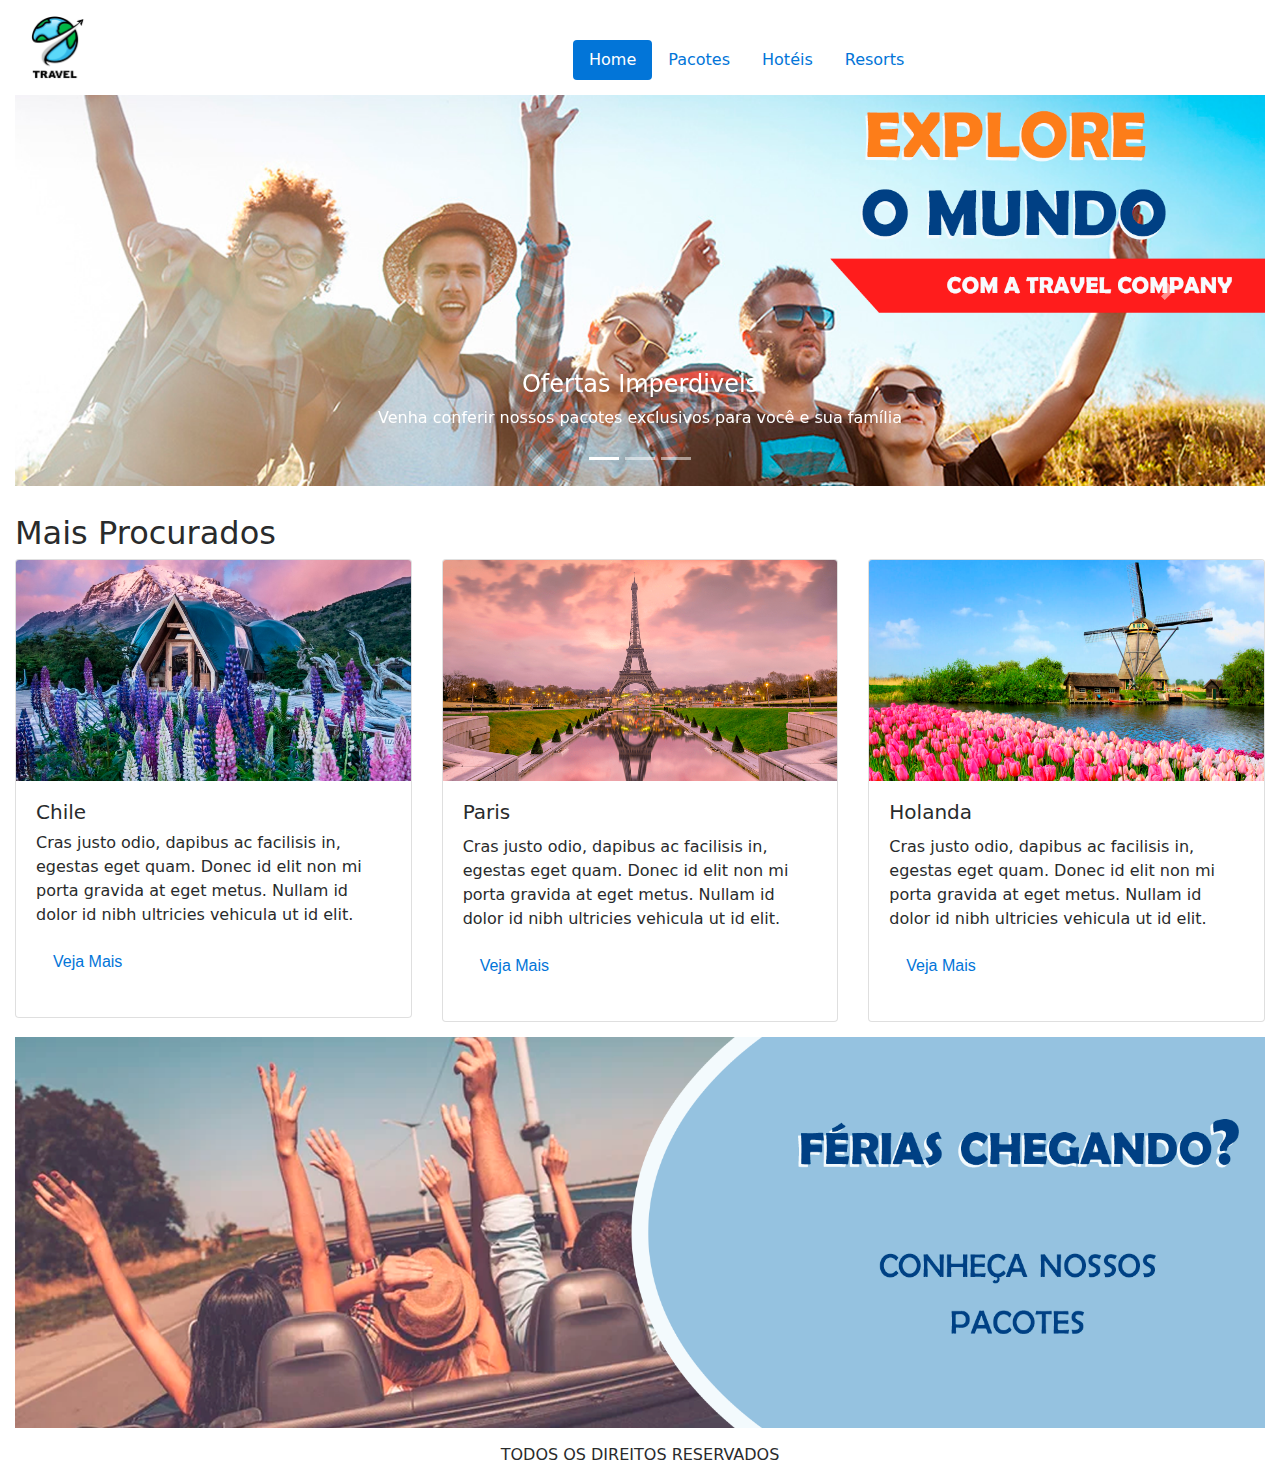
<file: index.html>
<!DOCTYPE html>
<html lang="en">
  <head>
    <meta charset="utf-8">
    <meta http-equiv="X-UA-Compatible" content="IE=edge">
    <meta name="viewport" content="width=device-width, initial-scale=1">

    <title>Home</title>

    <meta name="description" content="Source code generated using layoutit.com">
    <meta name="author" content="LayoutIt!">

	<link rel="icon" href="imagens/favicon.png">

    <link href="css/bootstrap.min.css" rel="stylesheet">
    <link href="css/style.css" rel="stylesheet">
	<link href="css/home.css" rel="stylesheet">

  </head>
  <body>

    <div class="container-fluid">
		<!-- CAIXA PRINCIPAL QUE RECEBERÁ AS DEMAIS -->
		<!-- FLUID - SERÁ 100% DA TELA -->

	<div class="row">
		<!-- ABRI UMA LINHA E COLOQUEI DUAS CAIXAS PARA O LOGO E O MENU -->

		<div class="col-md-2">
			<!-- CAIXA DO LOGO -->
			<!-- COLOQUEI 2 PARA A CAIXA DO LOGO FICAR MENOR, PARA O MENU RESTARÁ 10, SENDO QUE 12 É 100%  -->

			<img alt="Bootstrap Image Preview" src="imagens/logo.png" title="logo" alt="logo" class="tamanhoimg">
		</div>

		<div class="col-md-10">

			<!--CAIXA DO MENU -->
			<ul class="nav justify-content-center nav-pills navform">
				<li class="nav-item ">
					<a class="nav-link active" href="index.html">Home</a>
				</li>
				<li class="nav-item">
					<a class="nav-link" href="pacotes.html">Pacotes</a>
				</li>
				<li class="nav-item">
					<a class="nav-link" href="hoteis.html">Hotéis</a>
				</li>
				<li class="nav-item">
					<a class="nav-link" href="resorts.html">Resorts</a>
				</li>
					<div class="dropdown-menu dropdown-menu-right" aria-labelledby="navbarDropdownMenuLink">
						 <a class="dropdown-item" href="#">Action</a> <a class="dropdown-item" href="#">Another action</a> <a class="dropdown-item" href="#">Something else here</a>
						<div class="dropdown-divider">
						</div> <a class="dropdown-item" href="#">Separated link</a>
					</div>
				</li>
			</ul>
		</div>
	</div>
	<!-- FIM DA CAIXA DO MENU -->

	<!-- COMEÇA  CARROSEL -->
	<div class="row">
		<div class="col-md-12 form">
			<div class="carousel slide" id="carousel-842290">
				<ol class="carousel-indicators">
					<li data-slide-to="0" data-target="#carousel-842290" class="active">
					</li>
					<li data-slide-to="1" data-target="#carousel-842290">
					</li>
					<li data-slide-to="2" data-target="#carousel-842290">
					</li>
				</ol>
				<div class="carousel-inner">
					<div class="carousel-item active">
						<img class="d-block w-100" alt="Carousel Bootstrap First" src="imagens/Banner 1.png" title="explore o mundo" alt="banner1" class="img-fluid">
						<div class="carousel-caption">
							<h4>
								Ofertas Imperdiveis
							</h4>
							<p>
								Venha conferir nossos pacotes exclusivos para você e sua família
							</p>
							
						</div>
						
					</div>
					<div class="carousel-item">
						<img class="d-block w-100" alt="Carousel Bootstrap Second" src="imagens/Banner 2.png" title="melhores destinos" alt="banner2" class="img-fluid">
					</div>
					<div class="carousel-item">
						<img class="d-block w-100" alt="Carousel Bootstrap Third" src="imagens/Banner 3.png" title="pacotes completos" alt="banner3" class="img-fluid">
					</div>
				</div> <a class="carousel-control-prev" href="#carousel-842290" data-slide="prev"><span class="carousel-control-prev-icon"></span> <span class="sr-only">Previous</span></a> <a class="carousel-control-next" href="#carousel-842290" data-slide="next"><span class="carousel-control-next-icon"></span> <span class="sr-only">Next</span></a>
			</div>
		</div>
	</div>
	<!-- FIM DO CARROSEL -->

	
	<div class="row">
		<div class="col-md-12 form">

			<h2>Mais Procurados</h2>

			<!-- COMEÇA A TAMB AQUI -->
			<div class="row">
				<div class="col-md-4">
					<div class="card">
						<img class="card-img-top" alt="Bootstrap Thumbnail First" src="imagens/chile.png" title="chile" alt="chile" class="img-fluid">
						<div class="card-block">
							<h5 class="ard-title">
								Chile
							</h5>
							<p class="card-text">
								Cras justo odio, dapibus ac facilisis in, egestas eget quam. Donec id elit non mi porta gravida at eget metus. Nullam id dolor id nibh ultricies vehicula ut id elit.
							</p>
							<p>
								<a href="pacotes.html"> <button type="button" class="btn btn-link">Veja Mais</button> </a>
							</p>
						</div>
					</div>
				</div>
				<div class="col-md-4">
					<div class="card">
						<img class="card-img-top" alt="Bootstrap Thumbnail Second" src="imagens/paris.png" title="paris" alt="paris" class="img-fluid">
						<div class="card-block">
							<h5 class="card-title">
								Paris
							</h5>
							<p class="card-text">
								Cras justo odio, dapibus ac facilisis in, egestas eget quam. Donec id elit non mi porta gravida at eget metus. Nullam id dolor id nibh ultricies vehicula ut id elit.
							</p>
							<p>
								<a href="pacotes.html"> <button type="button" class="btn btn-link">Veja Mais</button> </a>
							</p>
						</div>
					</div>
				</div>
				<div class="col-md-4">
					<div class="card">
						<img class="card-img-top" alt="Bootstrap Thumbnail Third" src="imagens/holanda.png" title="holanda" alt="holanda" class="img-fluid">
						<div class="card-block">
							<h5 class="card-title">
								Holanda
							</h5>
							<p class="card-text">
								Cras justo odio, dapibus ac facilisis in, egestas eget quam. Donec id elit non mi porta gravida at eget metus. Nullam id dolor id nibh ultricies vehicula ut id elit.
							</p>
							<p>
								<a href="pacotes.html"> <button type="button" class="btn btn-link">Veja Mais</button> </a>
							</p>
						</div>
					</div>
				</div>
			</div>
			<!-- TERMINA A TAMB -->

			<!-- COMEÇA O BANNER BAIXO -->
			<div class="row">
				<div class="col-md-12 form">
					<img alt="Bootstrap Image Preview" src="imagens/banner baixo.png" class="img-fluid">
				</div>	
			</div>
			<!-- ACABA O BANNER BAIXO -->

			<!-- COMEÇA O RODAPÉ -->
			<div class="row">
				<div class="col-md-12 text-center">
					TODOS OS DIREITOS RESERVADOS
				</div>
			</div>
			<!-- TERMINA O RODAPÉ -->
			
		</div>
	</div>
</div>

    <script src="js/jquery.min.js"></script>
    <script src="js/bootstrap.min.js"></script>
    <script src="js/scripts.js"></script>
  </body>
</html>
</file>
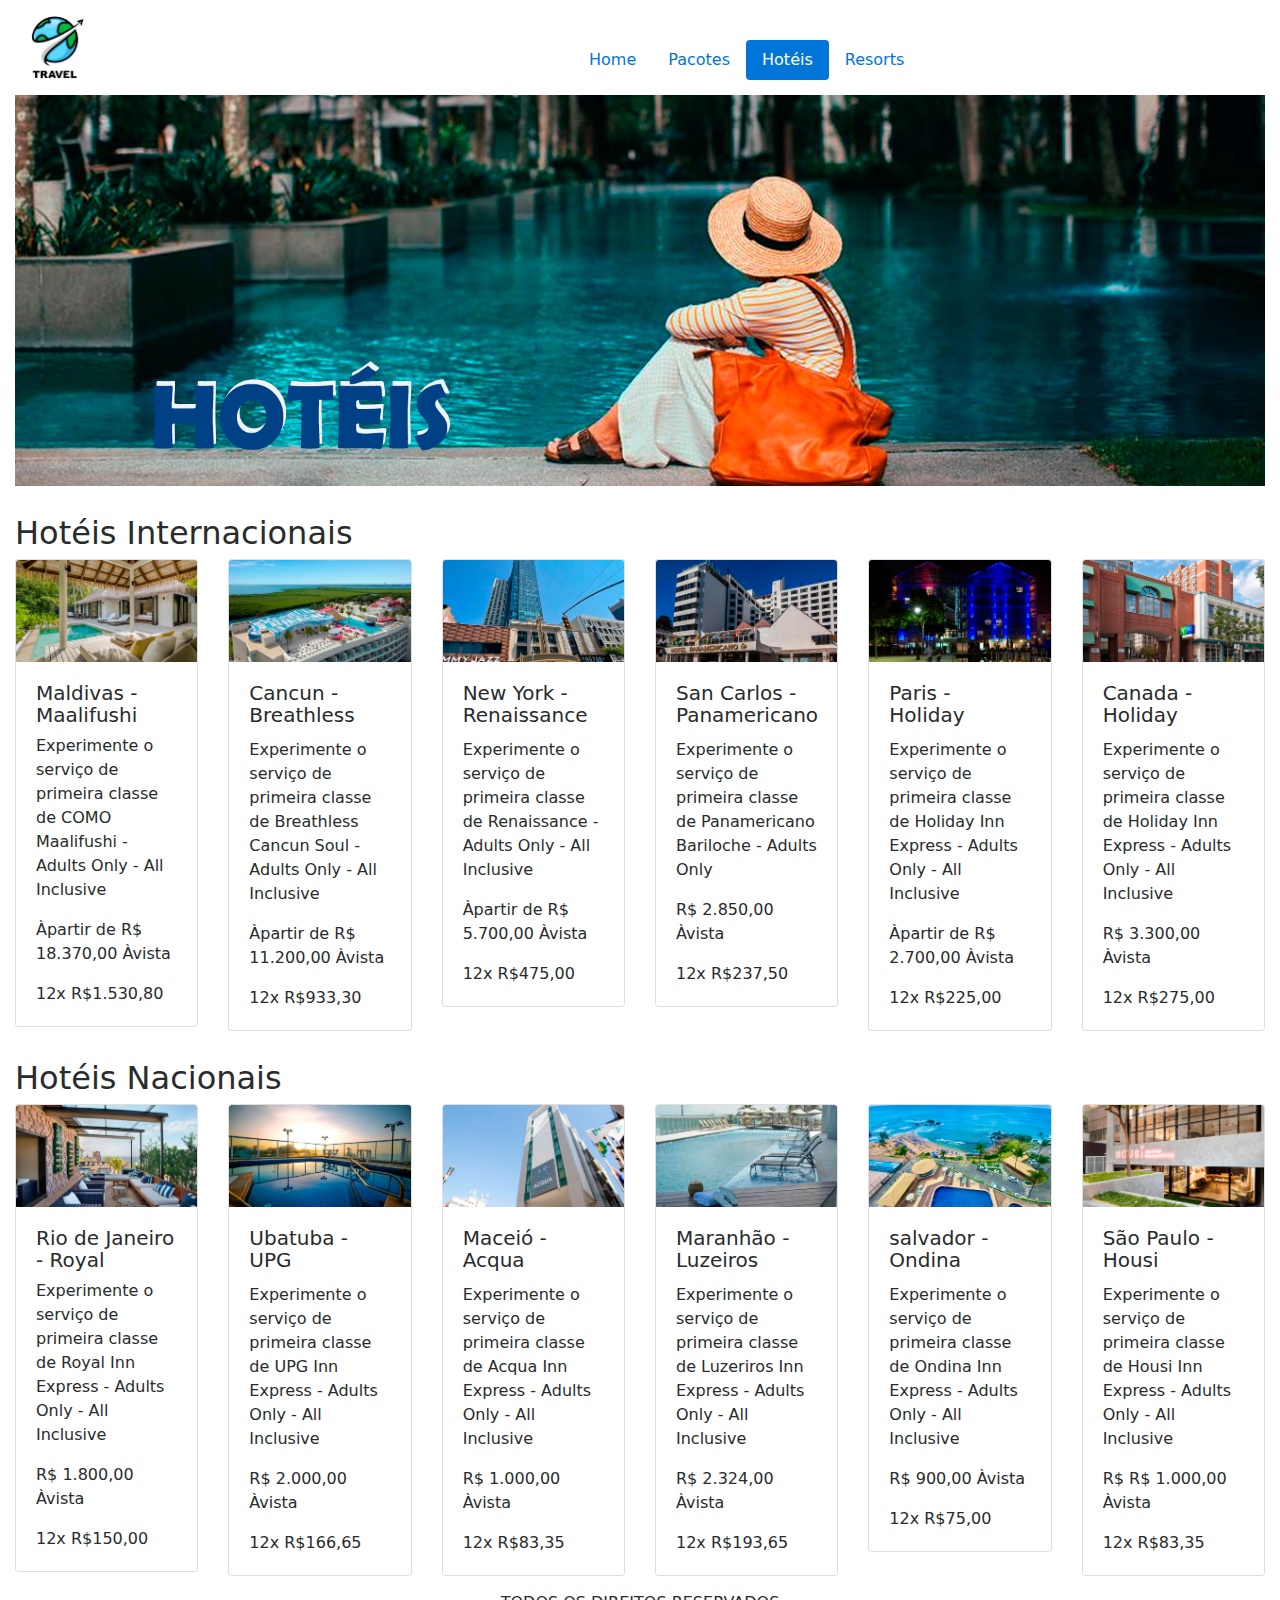
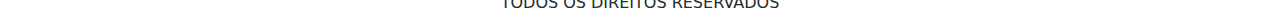
<file: hoteis.html>
<!DOCTYPE html>
<html lang="en">
  <head>
    <meta charset="utf-8">
    <meta http-equiv="X-UA-Compatible" content="IE=edge">
    <meta name="viewport" content="width=device-width, initial-scale=1">

    <title>Hotéis</title>

    <meta name="description" content="Source code generated using layoutit.com">
    <meta name="author" content="LayoutIt!">

    <link rel="icon" href="imagens/favicon.png">

    <link href="css/bootstrap.min.css" rel="stylesheet">
    <link href="css/style.css" rel="stylesheet">
    <link href="css/home.css" rel="stylesheet">

    <style>
        
    
        
    </style>

  </head>
  <body>

    <div class="container-fluid">
		<!-- CAIXA PRINCIPAL QUE RECEBERÁ AS DEMAIS -->
		<!-- FLUID - SERÁ 100% DA TELA -->

	<div class="row">
		<!-- ABRI UMA LINHA E COLOQUEI DUAS CAIXAS PARA O LOGO E O MENU -->

		<div class="col-md-2">
			<!-- CAIXA DO LOGO -->
			<!-- COLOQUEI 2 PARA A CAIXA DO LOGO FICAR MENOR, PARA O MENU RESTARÁ 10, SENDO QUE 12 É 100%  -->

			<img alt="Bootstrap Image Preview" src="imagens/logo.png" title="logo" alt="logo" class="tamanhoimg">
		</div>

		<div class="col-md-10">

			<!--CAIXA DO MENU -->
			<ul class="nav justify-content-center nav-pills navform">
				<li class="nav-item ">
					<a class="nav-link" href="index.html">Home</a>
				</li>
				<li class="nav-item">
					<a class="nav-link" href="pacotes.html">Pacotes</a>
				</li>
				<li class="nav-item">
					<a class="nav-link active" href="hoteis.html">Hotéis</a>
				</li>
				<li class="nav-item">
					<a class="nav-link" href="resorts.html">Resorts</a>
				</li>
					<div class="dropdown-menu dropdown-menu-right" aria-labelledby="navbarDropdownMenuLink">
						 <a class="dropdown-item" href="#">Action</a> <a class="dropdown-item" href="#">Another action</a> <a class="dropdown-item" href="#">Something else here</a>
						<div class="dropdown-divider">
						</div> <a class="dropdown-item" href="#">Separated link</a>
					</div>
				</li>
			</ul>
		</div>
	</div>
	<!-- FIM DA CAIXA DO MENU -->

	<!-- COMEÇA O BANNER -->
	<div class="row">
        <div class="col-md-12 form ">
            <img alt="Bootstrap Image Preview" src="imagens/hoteis.png" title="banner hoteis" alt="pacotes" class="img-fluid">
        </div>	
    </div>
	<!-- TERMINA O BANNER -->

	<!-- COMEÇA A TAMB AQUI -->
	<div class="row">
		<div class="col-md-12 form">

			<h2>Hotéis Internacionais</h2>
			<div class="row">
				<div class="col-md-2 formthumb">
					<div class="card">
						<img class="card-img-top" alt="Bootstrap Thumbnail First" src="imagens/maldivas-hotel.png" title="maldivas" alt="maldivas" class="img-fluid">
						<div class="card-block">
							<h5 class="ard-title">
								Maldivas - Maalifushi
							</h5>
							<p class="card-text">
								Experimente o serviço de primeira classe de COMO Maalifushi - Adults Only - All Inclusive
							</p>
                            <p class="card-text">
								Àpartir de R$ 18.370,00 Àvista
							</p>
                            <p class="card-text">
								12x R$1.530,80
							</p>
							
						</div>
					</div>
				</div>

				<div class="col-md-2 formthumb">
					<div class="card">
						<img class="card-img-top" alt="Bootstrap Thumbnail Second" src="imagens/cancun-hotel.png" title="cancun" alt="cancun" class="img-fluid">
						<div class="card-block">
							<h5 class="card-title">
								Cancun - Breathless
							</h5>
							<p class="card-text">
								Experimente o serviço de primeira classe de Breathless Cancun Soul - Adults Only - All Inclusive
							</p>
                            <p class="card-text">
								Àpartir de R$ 11.200,00 Àvista
							</p>
                            <p class="card-text">
								12x R$933,30
							</p>
							
						</div>
					</div>
				</div>

				<div class="col-md-2 formthumb">
					<div class="card">
						<img class="card-img-top" alt="Bootstrap Thumbnail Third" src="imagens/newyork-hotel.png" title="new york" alt="new york" class="img-fluid">
						<div class="card-block">
							<h5 class="card-title">
								New York -Renaissance
							</h5>
							<p class="card-text">
                                Experimente o serviço de primeira classe de Renaissance - Adults Only - All Inclusive							</p>
                            <p class="card-text">
								Àpartir de R$ 5.700,00 Àvista  
							</p>
                            <p class="card-text">
								12x R$475,00
							</p>
							
						</div>
					</div>
				</div>

                <div class="col-md-2 formthumb">
					<div class="card">
						<img class="card-img-top" alt="Bootstrap Thumbnail Third" src="imagens/sancarlo-hotel.png" title="San Carlos" alt="San Carlos" class="img-fluid">
						<div class="card-block"> 
							<h5 class="card-title">
								San Carlos - Panamericano
							</h5>
							<p class="card-text">
								Experimente o serviço de primeira classe de Panamericano Bariloche - Adults Only
							</p>
                            <p class="card-text">
								R$ 2.850,00 Àvista
							</p>
                            <p class="card-text">
								12x R$237,50
							</p>
                        </div>
                    </div>
                </div>

                <div class="col-md-2 formthumb">
                    <div class="card">
                        <img class="card-img-top" alt="Bootstrap Thumbnail Third" src="imagens/paris-hotel.png" title="paris" alt="paris" class="img-fluid">
                        <div class="card-block">
                            <h5 class="card-title">
                                Paris - Holiday
                            </h5>
                                <p class="card-text">
                                    Experimente o serviço de primeira classe de Holiday Inn Express - Adults Only - All Inclusive	
                                </p>
                                <p class="card-text">
                                    Àpartir de R$ 2.700,00 Àvista 
                                </p>
                                <p class="card-text">
                                    12x R$225,00
                                </p>
                        </div>
                    </div>
                </div>

                <div class="col-md-2 formthumb">
					<div class="card">
						<img class="card-img-top" alt="Bootstrap Thumbnail Second" src="imagens/canda-hotel.png" title="canada" alt="canada" class="img-fluid">
						<div class="card-block">
							<h5 class="card-title">
								Canada - Holiday
							</h5>
							<p class="card-text">
								Experimente o serviço de primeira classe de Holiday Inn Express - Adults Only - All Inclusive
							</p>
                            <p class="card-text">
								R$ 3.300,00 Àvista
							</p>
                            <p class="card-text">
								12x R$275,00
							</p>
							
						</div>
					</div>
				</div>
							
						</div>
					</div>
				</div>
			

            <div class="row">
                <div class="col-md-12 form">
        
                    <h2>Hotéis Nacionais</h2>
                    <div class="row">
                        <div class="col-md-2 formthumb">
                            <div class="card">
                                <img class="card-img-top" alt="Bootstrap Thumbnail First" src="imagens/rio-hotel.png" title="rio" alt="rio" class="img-fluid">
                                <div class="card-block">
                                    <h5 class="ard-title">
                                        Rio de Janeiro - Royal
                                    </h5>
                                    <p class="card-text">
                                        Experimente o serviço de primeira classe de Royal Inn Express - Adults Only - All Inclusive
                                    </p>
                                    <p class="card-text">
                                        R$ 1.800,00 Àvista
                                    </p>
                                    <p class="card-text">
                                        12x R$150,00
                                    </p>
                                    
                                </div>
                            </div>
                        </div>
        
                        <div class="col-md-2 formthumb">
                            <div class="card">
                                <img class="card-img-top" alt="Bootstrap Thumbnail Second" src="imagens/ubatuba-hotel.png" title="ubatuba" alt="ubatuba" class="img-fluid">
                                <div class="card-block">
                                    <h5 class="card-title">
                                        Ubatuba - UPG
                                    </h5>
                                    <p class="card-text">
                                        Experimente o serviço de primeira classe de UPG Inn Express - Adults Only - All Inclusive             
                                    </p>
                                    <p class="card-text">
                                        R$ 2.000,00 Àvista
                                    </p>
                                    <p class="card-text">
                                        12x R$166,65
                                    </p>
                                    
                                </div>
                            </div>
                        </div>
        
                        <div class="col-md-2 formthumb">
                            <div class="card">
                                <img class="card-img-top" alt="Bootstrap Thumbnail Third" src="imagens/maceio-hotel.png" title="maceio" alt="maceio" class="img-fluid">
                                <div class="card-block">
                                    <h5 class="card-title">
                                        Maceió - Acqua
                                    </h5>
                                    <p class="card-text">
                                        Experimente o serviço de primeira classe de Acqua Inn Express - Adults Only - All Inclusive
                                    </p>
                                    <p class="card-text">
                                        R$ 1.000,00 Àvista
                                    </p>
                                    <p class="card-text">
                                        12x R$83,35
                                    </p>
                                    
                                </div>
                            </div>
                        </div>
        
                        <div class="col-md-2 formthumb">
                            <div class="card">
                                <img class="card-img-top" alt="Bootstrap Thumbnail Third" src="imagens/maranhao-hotel.png" title="maranhao" alt="maranhao" class="img-fluid">
                                <div class="card-block"> 
                                    <h5 class="card-title">
                                        Maranhão - Luzeiros 
                                    </h5>
                                    <p class="card-text">
                                        Experimente o serviço de primeira classe de Luzeriros Inn Express - Adults Only - All Inclusive
                                    </p>
                                    <p class="card-text">
                                        R$ 2.324,00 Àvista
                                    </p>
                                    <p class="card-text">
                                        12x R$193,65
                                    </p>
                                </div>
                            </div>
                        </div>
        
                        <div class="col-md-2 formthumb">
                            <div class="card">
                                <img class="card-img-top" alt="Bootstrap Thumbnail Third" src="imagens/salvador-hotel.png" title="salvador" alt="salvador" class="img-fluid">
                                <div class="card-block">
                                    <h5 class="card-title">
                                        salvador - Ondina
                                    </h5>
                                        <p class="card-text">
                                            Experimente o serviço de primeira classe de Ondina Inn Express - Adults Only - All Inclusive
                                        </p>
                                        <p class="card-text">
                                            R$ 900,00 Àvista
                                        </p>
                                        <p class="card-text">
                                            12x R$75,00
                                        </p>
                                </div>
                            </div>
                        </div>
        
                        <div class="col-md-2 formthumb">
                            <div class="card">
                                <img class="card-img-top" alt="Bootstrap Thumbnail Second" src="imagens/saopaulo-hotel.png" title="sao paulo" alt="sao paulo" class="img-fluid">
                                <div class="card-block">
                                    <h5 class="card-title">
                                        São Paulo -Housi
                                    </h5>
                                    <p class="card-text">
                                        Experimente o serviço de primeira classe de Housi Inn Express - Adults Only - All Inclusive
                                    </p>
                                    <p class="card-text">
                                        R$ R$ 1.000,00 Àvista
                                    </p>
                                    <p class="card-text">
                                        12x R$83,35
                                    </p>
                                    
                                </div>
                            </div>
                        </div>
                                    
                                </div>
                            </div>
                        </div>
                    </div>
			<!-- TERMINA A TAMB -->


			<!-- COMEÇA O RODAPÉ -->
			</div>
			<div class="row">
				<div class="col-md-12 text-center">
					TODOS OS DIREITOS RESERVADOS
				</div>
			</div>
			<!-- TERMINA O RODAPÉ -->
			
		</div>
	</div>
</div>

    <script src="js/jquery.min.js"></script>
    <script src="js/bootstrap.min.js"></script>
    <script src="js/scripts.js"></script>
  </body>
</html>
</file>
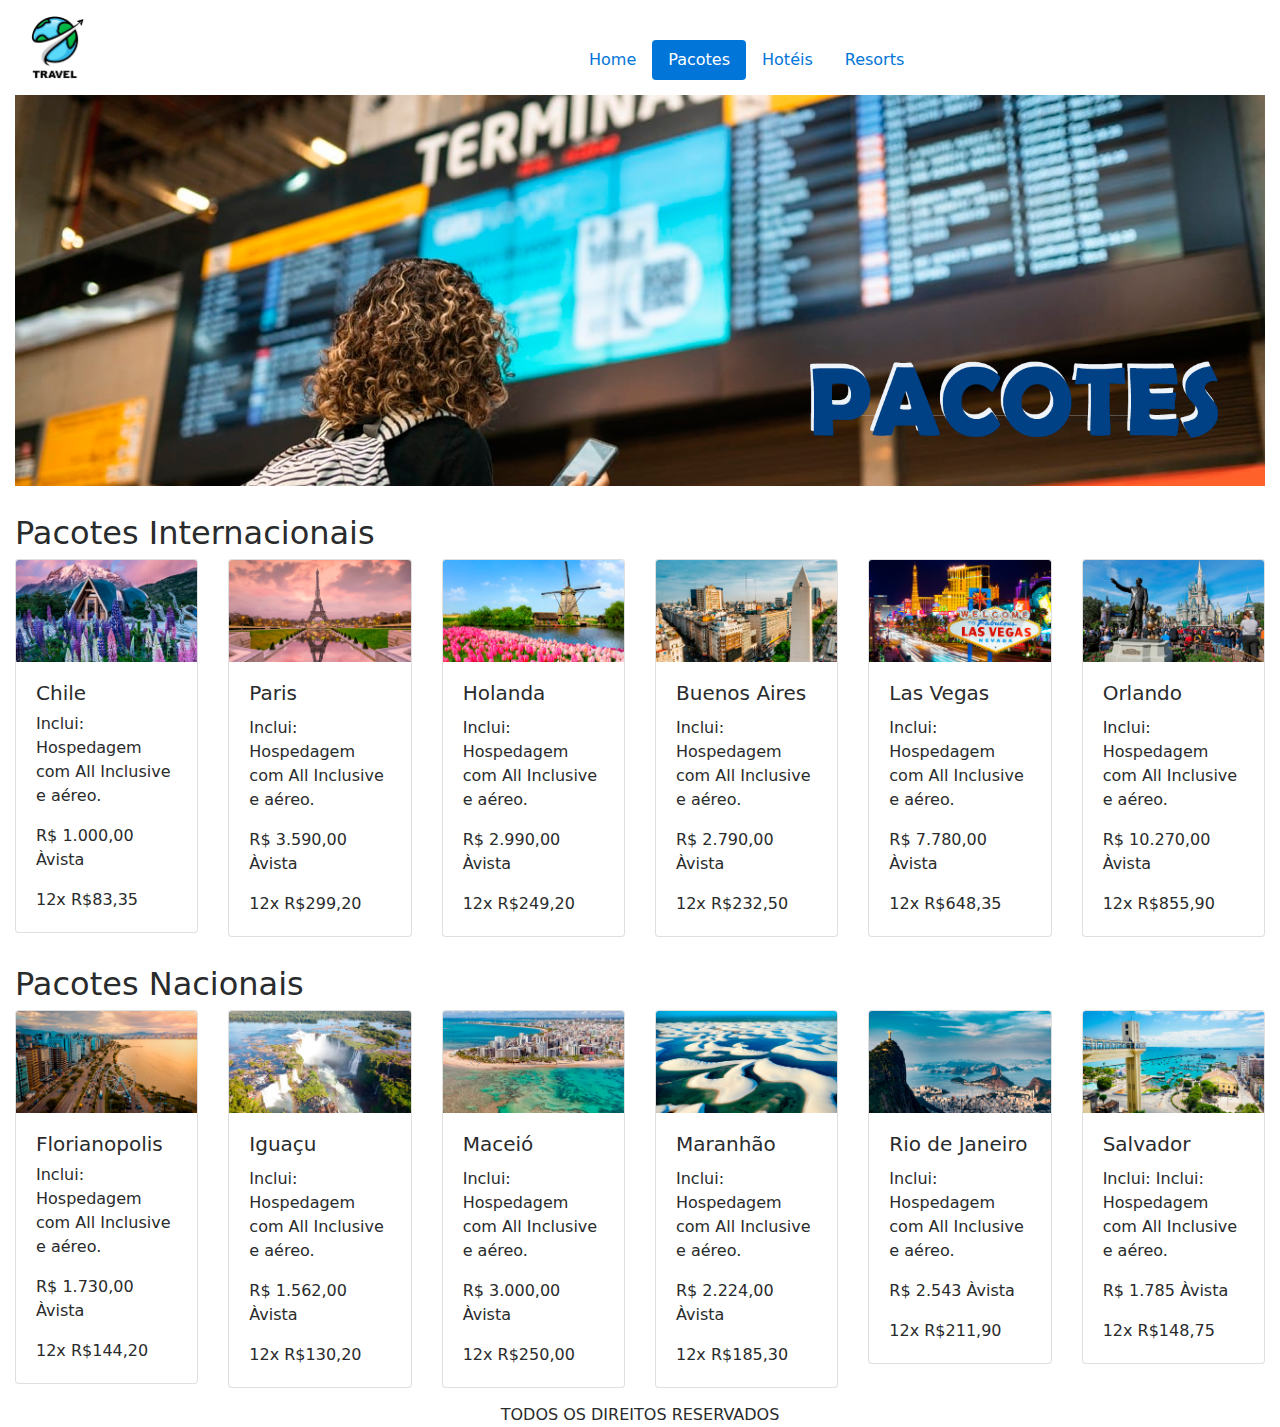
<file: pacotes.html>
<!DOCTYPE html>
<html lang="en">
  <head>
    <meta charset="utf-8">
    <meta http-equiv="X-UA-Compatible" content="IE=edge">
    <meta name="viewport" content="width=device-width, initial-scale=1">

    <title>Pacotes</title>

    <meta name="description" content="Source code generated using layoutit.com">
    <meta name="author" content="LayoutIt!">

    <link rel="icon" href="imagens/favicon.png">

    <link href="css/bootstrap.min.css" rel="stylesheet">
    <link href="css/style.css" rel="stylesheet">
    <link href="css/home.css" rel="stylesheet">

    <style>
        
    
        
    </style>

  </head>
  <body>

    <div class="container-fluid">
		<!-- CAIXA PRINCIPAL QUE RECEBERÁ AS DEMAIS -->
		<!-- FLUID - SERÁ 100% DA TELA -->

	<div class="row">
		<!-- ABRI UMA LINHA E COLOQUEI DUAS CAIXAS PARA O LOGO E O MENU -->

		<div class="col-md-2">
			<!-- CAIXA DO LOGO -->
			<!-- COLOQUEI 2 PARA A CAIXA DO LOGO FICAR MENOR, PARA O MENU RESTARÁ 10, SENDO QUE 12 É 100%  -->

			<img alt="Bootstrap Image Preview" src="imagens/logo.png" title="logo" alt="logo" class="tamanhoimg">
		</div>

		<div class="col-md-10">

			<!--CAIXA DO MENU -->
			<ul class="nav justify-content-center nav-pills navform">
				<li class="nav-item ">
					<a class="nav-link" href="index.html">Home</a>
				</li>
				<li class="nav-item">
					<a class="nav-link active" href="pacotes.html">Pacotes</a>
				</li>
				<li class="nav-item">
					<a class="nav-link" href="hoteis.html">Hotéis</a>
				</li>
				<li class="nav-item">
					<a class="nav-link" href="resorts.html">Resorts</a>
				</li>
					<div class="dropdown-menu dropdown-menu-right" aria-labelledby="navbarDropdownMenuLink">
						 <a class="dropdown-item" href="#">Action</a> <a class="dropdown-item" href="#">Another action</a> <a class="dropdown-item" href="#">Something else here</a>
						<div class="dropdown-divider">
						</div> <a class="dropdown-item" href="#">Separated link</a>
					</div>
				</li>
			</ul>
		</div>
	</div>
	<!-- FIM DA CAIXA DO MENU -->

	<!-- COMEÇA O BANNER -->
	<div class="row">
        <div class="col-md-12 form ">
            <img alt="Bootstrap Image Preview" src="imagens/pacotes.png" title="banner pacotes" alt="pacotes" class="img-fluid">
        </div>	
    </div>
	<!-- TERMINA O BANNER -->

	<!-- COMEÇA A TAMB AQUI -->
	<div class="row">
		<div class="col-md-12 form">

			<h2>Pacotes Internacionais</h2>
			<div class="row">
				<div class="col-md-2 formthumb">
					<div class="card">
						<img class="card-img-top" alt="Bootstrap Thumbnail First" src="imagens/chile.png" title="chile" alt="chile" class="img-fluid">
						<div class="card-block">
							<h5 class="ard-title">
								Chile
							</h5>
							<p class="card-text">
								Inclui: Hospedagem com All Inclusive e aéreo.
							</p>
                            <p class="card-text">
								R$ 1.000,00 Àvista
							</p>
                            <p class="card-text">
								12x R$83,35
							</p>
							
						</div>
					</div>
				</div>

				<div class="col-md-2 formthumb">
					<div class="card">
						<img class="card-img-top" alt="Bootstrap Thumbnail Second" src="imagens/paris.png" title="paris" alt="paris" class="img-fluid">
						<div class="card-block">
							<h5 class="card-title">
								Paris
							</h5>
							<p class="card-text">
								Inclui: Hospedagem com All Inclusive e aéreo.
							</p>
                            <p class="card-text">
								R$ 3.590,00 Àvista
							</p>
                            <p class="card-text">
								12x R$299,20
							</p>
							
						</div>
					</div>
				</div>

				<div class="col-md-2 formthumb">
					<div class="card">
						<img class="card-img-top" alt="Bootstrap Thumbnail Third" src="imagens/holanda.png" title="holanda" alt="holanda" class="img-fluid">
						<div class="card-block">
							<h5 class="card-title">
								Holanda
							</h5>
							<p class="card-text">
								Inclui: Hospedagem com All Inclusive e aéreo.
							</p>
                            <p class="card-text">
								R$ 2.990,00 Àvista
							</p>
                            <p class="card-text">
								12x R$249,20
							</p>
							
						</div>
					</div>
				</div>

                <div class="col-md-2 formthumb">
					<div class="card">
						<img class="card-img-top" alt="Bootstrap Thumbnail Third" src="imagens/buenos_aires.png" title="buenos aires" alt="buenos aires" class="img-fluid">
						<div class="card-block"> 
							<h5 class="card-title">
								Buenos Aires
							</h5>
							<p class="card-text">
								Inclui: Hospedagem com All Inclusive e aéreo.
							</p>
                            <p class="card-text">
								R$ 2.790,00 Àvista
							</p>
                            <p class="card-text">
								12x R$232,50
							</p>
                        </div>
                    </div>
                </div>

                <div class="col-md-2 formthumb">
                    <div class="card">
                        <img class="card-img-top" alt="Bootstrap Thumbnail Third" src="imagens/las_vegas.png" title="las vegas" alt="las vegas" class="img-fluid">
                        <div class="card-block">
                            <h5 class="card-title">
                                Las Vegas
                            </h5>
                                <p class="card-text">
                                    Inclui: Hospedagem com All Inclusive e aéreo.
                                </p>
                                <p class="card-text">
                                    R$ 7.780,00 Àvista
                                </p>
                                <p class="card-text">
                                    12x R$648,35
                                </p>
                        </div>
                    </div>
                </div>

                <div class="col-md-2 formthumb">
					<div class="card">
						<img class="card-img-top" alt="Bootstrap Thumbnail Second" src="imagens/orlando.png" title="orlando" alt="orlando" class="img-fluid">
						<div class="card-block">
							<h5 class="card-title">
								Orlando
							</h5>
							<p class="card-text">
								Inclui: Hospedagem com All Inclusive e aéreo.
							</p>
                            <p class="card-text">
								R$ 10.270,00 Àvista
							</p>
                            <p class="card-text">
								12x R$855,90
							</p>
							
						</div>
					</div>
				</div>
							
						</div>
					</div>
				</div>
			

            <div class="row">
                <div class="col-md-12 form">
        
                    <h2>Pacotes Nacionais</h2>
                    <div class="row">
                        <div class="col-md-2 formthumb">
                            <div class="card">
                                <img class="card-img-top" alt="Bootstrap Thumbnail First" src="imagens/florianopolis.png" title="florianopolis" alt="florianopolis" class="img-fluid">
                                <div class="card-block">
                                    <h5 class="ard-title">
                                        Florianopolis
                                    </h5>
                                    <p class="card-text">
                                        Inclui: Hospedagem com All Inclusive e aéreo.
                                    </p>
                                    <p class="card-text">
                                        R$ 1.730,00 Àvista
                                    </p>
                                    <p class="card-text">
                                        12x R$144,20
                                    </p>
                                    
                                </div>
                            </div>
                        </div>
        
                        <div class="col-md-2 formthumb">
                            <div class="card">
                                <img class="card-img-top" alt="Bootstrap Thumbnail Second" src="imagens/iguaçu.png" title="iguaçu" alt="iguaçu" class="img-fluid">
                                <div class="card-block">
                                    <h5 class="card-title">
                                        Iguaçu
                                    </h5>
                                    <p class="card-text">
                                        Inclui: Hospedagem com All Inclusive e aéreo.
                                    </p>
                                    <p class="card-text">
                                        R$ 1.562,00 Àvista
                                    </p>
                                    <p class="card-text">
                                        12x R$130,20
                                    </p>
                                    
                                </div>
                            </div>
                        </div>
        
                        <div class="col-md-2 formthumb">
                            <div class="card">
                                <img class="card-img-top" alt="Bootstrap Thumbnail Third" src="imagens/maceio.png" title="maceio" alt="maceio" class="img-fluid">
                                <div class="card-block">
                                    <h5 class="card-title">
                                        Maceió
                                    </h5>
                                    <p class="card-text">
                                        Inclui: Hospedagem com All Inclusive e aéreo.
                                    </p>
                                    <p class="card-text">
                                        R$ 3.000,00 Àvista
                                    </p>
                                    <p class="card-text">
                                        12x R$250,00
                                    </p>
                                    
                                </div>
                            </div>
                        </div>
        
                        <div class="col-md-2 formthumb">
                            <div class="card">
                                <img class="card-img-top" alt="Bootstrap Thumbnail Third" src="imagens/maranhao.png" title="maranhao" alt="maranhao" class="img-fluid">
                                <div class="card-block"> 
                                    <h5 class="card-title">
                                        Maranhão
                                    </h5>
                                    <p class="card-text">
                                        Inclui: Hospedagem com All Inclusive e aéreo.
                                    </p>
                                    <p class="card-text">
                                        R$ 2.224,00 Àvista
                                    </p>
                                    <p class="card-text">
                                        12x R$185,30
                                    </p>
                                </div>
                            </div>
                        </div>
        
                        <div class="col-md-2 formthumb">
                            <div class="card">
                                <img class="card-img-top" alt="Bootstrap Thumbnail Third" src="imagens/rio.png" title="rio de janeiro" alt="rio de janeiro" class="img-fluid">
                                <div class="card-block">
                                    <h5 class="card-title">
                                        Rio de Janeiro
                                    </h5>
                                        <p class="card-text">
                                            Inclui: Hospedagem com All Inclusive e aéreo.
                                        </p>
                                        <p class="card-text">
                                            R$ 2.543 Àvista
                                        </p>
                                        <p class="card-text">
                                            12x R$211,90
                                        </p>
                                </div>
                            </div>
                        </div>
        
                        <div class="col-md-2 formthumb">
                            <div class="card">
                                <img class="card-img-top" alt="Bootstrap Thumbnail Second" src="imagens/salvador.png" title="salvador" alt="salvador" class="img-fluid">
                                <div class="card-block">
                                    <h5 class="card-title">
                                        Salvador
                                    </h5>
                                    <p class="card-text">
                                        Inclui: Inclui: Hospedagem com All Inclusive e aéreo.
                                    </p>
                                    <p class="card-text">
                                        R$ 1.785 Àvista
                                    </p>
                                    <p class="card-text">
                                        12x R$148,75
                                    </p>
                                    
                                </div>
                            </div>
                        </div>
                                    
                                </div>
                            </div>
                        </div>
                    </div>
			<!-- TERMINA A TAMB -->


			<!-- COMEÇA O RODAPÉ -->
			</div>
			<div class="row">
				<div class="col-md-12 text-center">
					TODOS OS DIREITOS RESERVADOS
				</div>
			</div>
			<!-- TERMINA O RODAPÉ -->
			
		</div>
	</div>
</div>

    <script src="js/jquery.min.js"></script>
    <script src="js/bootstrap.min.js"></script>
    <script src="js/scripts.js"></script>
  </body>
</html>
</file>
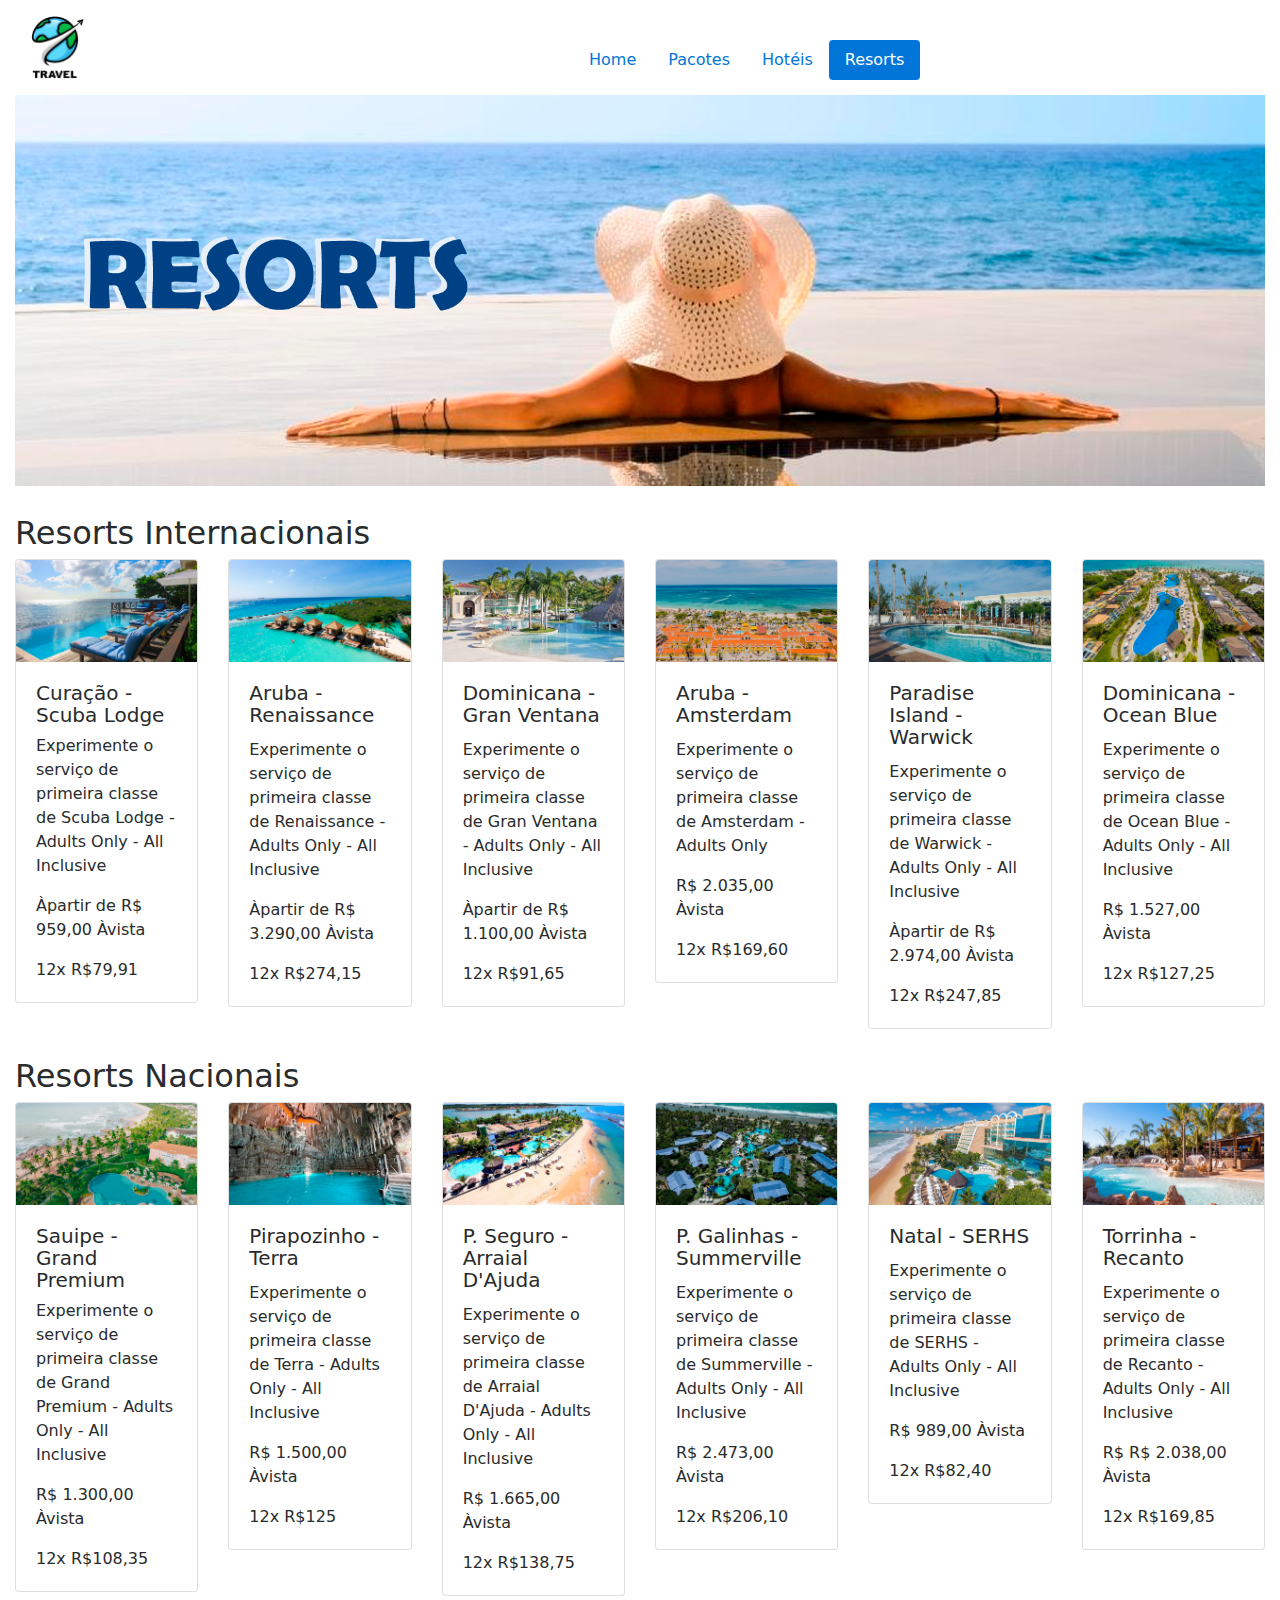
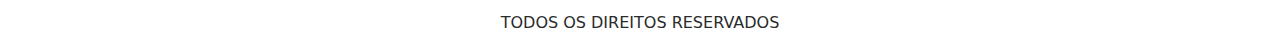
<file: resorts.html>
<!DOCTYPE html>
<html lang="en">
  <head>
    <meta charset="utf-8">
    <meta http-equiv="X-UA-Compatible" content="IE=edge">
    <meta name="viewport" content="width=device-width, initial-scale=1">

    <title>Resorts</title>

    <meta name="description" content="Source code generated using layoutit.com">
    <meta name="author" content="LayoutIt!">

    <link rel="icon" href="imagens/favicon.png">

    <link href="css/bootstrap.min.css" rel="stylesheet">
    <link href="css/style.css" rel="stylesheet">
    <link href="css/home.css" rel="stylesheet">

    <style>
        
    
        
    </style>

  </head>
  <body>

    <div class="container-fluid">
		<!-- CAIXA PRINCIPAL QUE RECEBERÁ AS DEMAIS -->
		<!-- FLUID - SERÁ 100% DA TELA -->

	<div class="row">
		<!-- ABRI UMA LINHA E COLOQUEI DUAS CAIXAS PARA O LOGO E O MENU -->

		<div class="col-md-2">
			<!-- CAIXA DO LOGO -->
			<!-- COLOQUEI 2 PARA A CAIXA DO LOGO FICAR MENOR, PARA O MENU RESTARÁ 10, SENDO QUE 12 É 100%  -->

			<img alt="Bootstrap Image Preview" src="imagens/logo.png" title="logo" alt="logo" class="tamanhoimg">
		</div>

		<div class="col-md-10">

			<!--CAIXA DO MENU -->
			<ul class="nav justify-content-center nav-pills navform">
				<li class="nav-item ">
					<a class="nav-link" href="index.html">Home</a>
				</li>
				<li class="nav-item">
					<a class="nav-link" href="pacotes.html">Pacotes</a>
				</li>
				<li class="nav-item">
					<a class="nav-link" href="hoteis.html">Hotéis</a>
				</li>
				<li class="nav-item">
					<a class="nav-link active" href="resorts.html">Resorts</a>
				</li>
					<div class="dropdown-menu dropdown-menu-right" aria-labelledby="navbarDropdownMenuLink">
						 <a class="dropdown-item" href="#">Action</a> <a class="dropdown-item" href="#">Another action</a> <a class="dropdown-item" href="#">Something else here</a>
						<div class="dropdown-divider">
						</div> <a class="dropdown-item" href="#">Separated link</a>
					</div>
				</li>
			</ul>
		</div>
	</div>
	<!-- FIM DA CAIXA DO MENU -->

	<!-- COMEÇA O BANNER -->
	<div class="row">
        <div class="col-md-12 form ">
            <img alt="Bootstrap Image Preview" src="imagens/resorts.png" title="banner resorts" alt="resorts" class="img-fluid">
        </div>	
    </div>
	<!-- TERMINA O BANNER -->

	<!-- COMEÇA A TAMB AQUI -->
	<div class="row">
		<div class="col-md-12 form">

			<h2>Resorts Internacionais</h2>
			<div class="row">
				<div class="col-md-2 formthumb">
					<div class="card">
						<img class="card-img-top" alt="Bootstrap Thumbnail First" src="imagens/curacao-resort.png" title="curação" alt="curação" class="img-fluid">
						<div class="card-block">
							<h5 class="ard-title">
								Curação - Scuba Lodge
							</h5>
							<p class="card-text">
								Experimente o serviço de primeira classe de Scuba Lodge - Adults Only - All Inclusive
							</p>
                            <p class="card-text">
								Àpartir de R$ 959,00 Àvista
							</p>
                            <p class="card-text">
								12x R$79,91
							</p>
							
						</div>
					</div>
				</div>

				<div class="col-md-2 formthumb">
					<div class="card">
						<img class="card-img-top" alt="Bootstrap Thumbnail Second" src="imagens/aruba - resort.png" title="aruba" alt="aruba" class="img-fluid">
						<div class="card-block">
							<h5 class="card-title">
								Aruba - Renaissance
							</h5>
							<p class="card-text">
								Experimente o serviço de primeira classe de Renaissance - Adults Only - All Inclusive
							</p>
                            <p class="card-text">
								Àpartir de R$ 3.290,00 Àvista
							</p>
                            <p class="card-text">
								12x R$274,15
							</p>
							
						</div>
					</div>
				</div>

				<div class="col-md-2 formthumb">
					<div class="card">
						<img class="card-img-top" alt="Bootstrap Thumbnail Third" src="imagens/dominicana - resort.png" title="republica dominicana" alt="republica dominicana" class="img-fluid">
						<div class="card-block">
							<h5 class="card-title">
								Dominicana - Gran Ventana
							</h5>
							<p class="card-text">
                                Experimente o serviço de primeira classe de Gran Ventana - Adults Only - All Inclusive							</p>
                            <p class="card-text">
								Àpartir de R$ 1.100,00 Àvista  
							</p>
                            <p class="card-text">
								12x R$91,65
							</p>
							
						</div>
					</div>
				</div>

                <div class="col-md-2 formthumb">
					<div class="card">
						<img class="card-img-top" alt="Bootstrap Thumbnail Third" src="imagens/amsterdam - resort.png" title="aruba" alt="aruba" class="img-fluid">
						<div class="card-block"> 
							<h5 class="card-title">
								Aruba - Amsterdam
							</h5>
							<p class="card-text">
								Experimente o serviço de primeira classe de Amsterdam  - Adults Only
							</p>
                            <p class="card-text">
								R$ 2.035,00 Àvista
							</p>
                            <p class="card-text">
								12x R$169,60
							</p>
                        </div>
                    </div>
                </div>

                <div class="col-md-2 formthumb">
                    <div class="card">
                        <img class="card-img-top" alt="Bootstrap Thumbnail Third" src="imagens/paradise-resort.png" title="paradise" alt="paradise" class="img-fluid">
                        <div class="card-block">
                            <h5 class="card-title">
                                Paradise Island - Warwick 
                            </h5>
                                <p class="card-text">
                                    Experimente o serviço de primeira classe de Warwick  - Adults Only - All Inclusive	
                                </p>
                                <p class="card-text">
                                    Àpartir de R$ 2.974,00 Àvista 
                                </p>
                                <p class="card-text">
                                    12x R$247,85
                                </p>
                        </div>
                    </div>
                </div>

                <div class="col-md-2 formthumb">
					<div class="card">
						<img class="card-img-top" alt="Bootstrap Thumbnail Second" src="imagens/dominicana-resort.png" title="dominicana" alt="dominicana" class="img-fluid">
						<div class="card-block">
							<h5 class="card-title">
								Dominicana - Ocean Blue
							</h5>
							<p class="card-text">
								Experimente o serviço de primeira classe de Ocean Blue - Adults Only - All Inclusive
							</p>
                            <p class="card-text">
								R$ 1.527,00 Àvista
							</p>
                            <p class="card-text">
								12x R$127,25
							</p>
							
						</div>
					</div>
				</div>
							
						</div>
					</div>
				</div>
			

            <div class="row">
                <div class="col-md-12 form">
        
                    <h2>Resorts Nacionais</h2>
                    <div class="row">
                        <div class="col-md-2 formthumb">
                            <div class="card">
                                <img class="card-img-top" alt="Bootstrap Thumbnail First" src="imagens/sauipe-resort.png" title="sauipe" alt="sauipe" class="img-fluid">
                                <div class="card-block">
                                    <h5 class="ard-title">
                                        Sauipe - Grand Premium
                                    </h5>
                                    <p class="card-text">
                                        Experimente o serviço de primeira classe de Grand Premium - Adults Only - All Inclusive
                                    </p>
                                    <p class="card-text">
                                        R$ 1.300,00 Àvista
                                    </p>
                                    <p class="card-text">
                                        12x R$108,35
                                    </p>
                                    
                                </div>
                            </div>
                        </div>
        
                        <div class="col-md-2 formthumb">
                            <div class="card">
                                <img class="card-img-top" alt="Bootstrap Thumbnail Second" src="imagens/pirapozinh-resort.png" title="pirapozinho" alt="pirapozinho" class="img-fluid">
                                <div class="card-block">
                                    <h5 class="card-title">
                                        Pirapozinho - Terra
                                    </h5>
                                    <p class="card-text">
                                        Experimente o serviço de primeira classe de Terra - Adults Only - All Inclusive             
                                    </p>
                                    <p class="card-text">
                                        R$ 1.500,00 Àvista
                                    </p>
                                    <p class="card-text">
                                        12x R$125
                                    </p>
                                    
                                </div> 
                            </div>
                        </div>
        
                        <div class="col-md-2 formthumb">
                            <div class="card">
                                <img class="card-img-top" alt="Bootstrap Thumbnail Third" src="imagens/arraial-resort.png" title="porto seguro" alt="porto seguro" class="img-fluid">
                                <div class="card-block">
                                    <h5 class="card-title">
                                        P. Seguro - Arraial D'Ajuda 
                                    </h5>
                                    <p class="card-text">
                                        Experimente o serviço de primeira classe de Arraial D'Ajuda - Adults Only - All Inclusive
                                    </p>
                                    <p class="card-text">
                                        R$ 1.665,00 Àvista
                                    </p>
                                    <p class="card-text">
                                        12x R$138,75
                                    </p>
                                    
                                </div>
                            </div>
                        </div>
        
                        <div class="col-md-2 formthumb">
                            <div class="card">
                                <img class="card-img-top" alt="Bootstrap Thumbnail Third" src="imagens/porto-resort.png" title="porto de galinhas" alt="porto de galinhas" class="img-fluid">
                                <div class="card-block"> 
                                    <h5 class="card-title">
                                        P. Galinhas - Summerville
                                    </h5>
                                    <p class="card-text">
                                        Experimente o serviço de primeira classe de Summerville - Adults Only - All Inclusive
                                    </p>
                                    <p class="card-text">
                                        R$ 2.473,00 Àvista
                                    </p>
                                    <p class="card-text">
                                        12x R$206,10
                                    </p>
                                </div>
                            </div>
                        </div>
        
                        <div class="col-md-2 formthumb">
                            <div class="card">
                                <img class="card-img-top" alt="Bootstrap Thumbnail Third" src="imagens/natal-resort.png" title="natal" alt="natal" class="img-fluid">
                                <div class="card-block">
                                    <h5 class="card-title">
                                        Natal - SERHS
                                    </h5>
                                        <p class="card-text">
                                            Experimente o serviço de primeira classe de SERHS - Adults Only - All Inclusive
                                        </p>
                                        <p class="card-text">
                                            R$ 989,00 Àvista
                                        </p>
                                        <p class="card-text">
                                            12x R$82,40
                                        </p>
                                </div>
                            </div>
                        </div>
        
                        <div class="col-md-2 formthumb">
                            <div class="card">
                                <img class="card-img-top" alt="Bootstrap Thumbnail Second" src="imagens/torrinha-resort.png" title="torrinha" alt="torrinha" class="img-fluid">
                                <div class="card-block">
                                    <h5 class="card-title">
                                        Torrinha - Recanto 
                                    </h5>
                                    <p class="card-text">
                                        Experimente o serviço de primeira classe de Recanto - Adults Only - All Inclusive
                                    </p>
                                    <p class="card-text">
                                        R$ R$ 2.038,00 Àvista
                                    </p>
                                    <p class="card-text">
                                        12x R$169,85
                                    </p>
                                    
                                </div>
                            </div>
                        </div>
                                    
                                </div>
                            </div>
                        </div>
                    </div>
			<!-- TERMINA A TAMB -->


			<!-- COMEÇA O RODAPÉ -->
			</div>
			<div class="row">
				<div class="col-md-12 text-center">
					TODOS OS DIREITOS RESERVADOS
				</div>
			</div>
			<!-- TERMINA O RODAPÉ -->
			
		</div>
	</div>
</div>

    <script src="js/jquery.min.js"></script>
    <script src="js/bootstrap.min.js"></script>
    <script src="js/scripts.js"></script>
  </body>
</html>
</file>
<file: css/style.css>
# Empty CSS file for your own CSS
</file>
<file: css/home.css>
.tamanhoimg {
    width: 30%;
    margin-left: 15px;
    margin-top: 15px;
}

.navform {
    margin-top: 40px;
}

.form {
    margin-top: 15px;
    margin-bottom: 15px;
}
</file>
